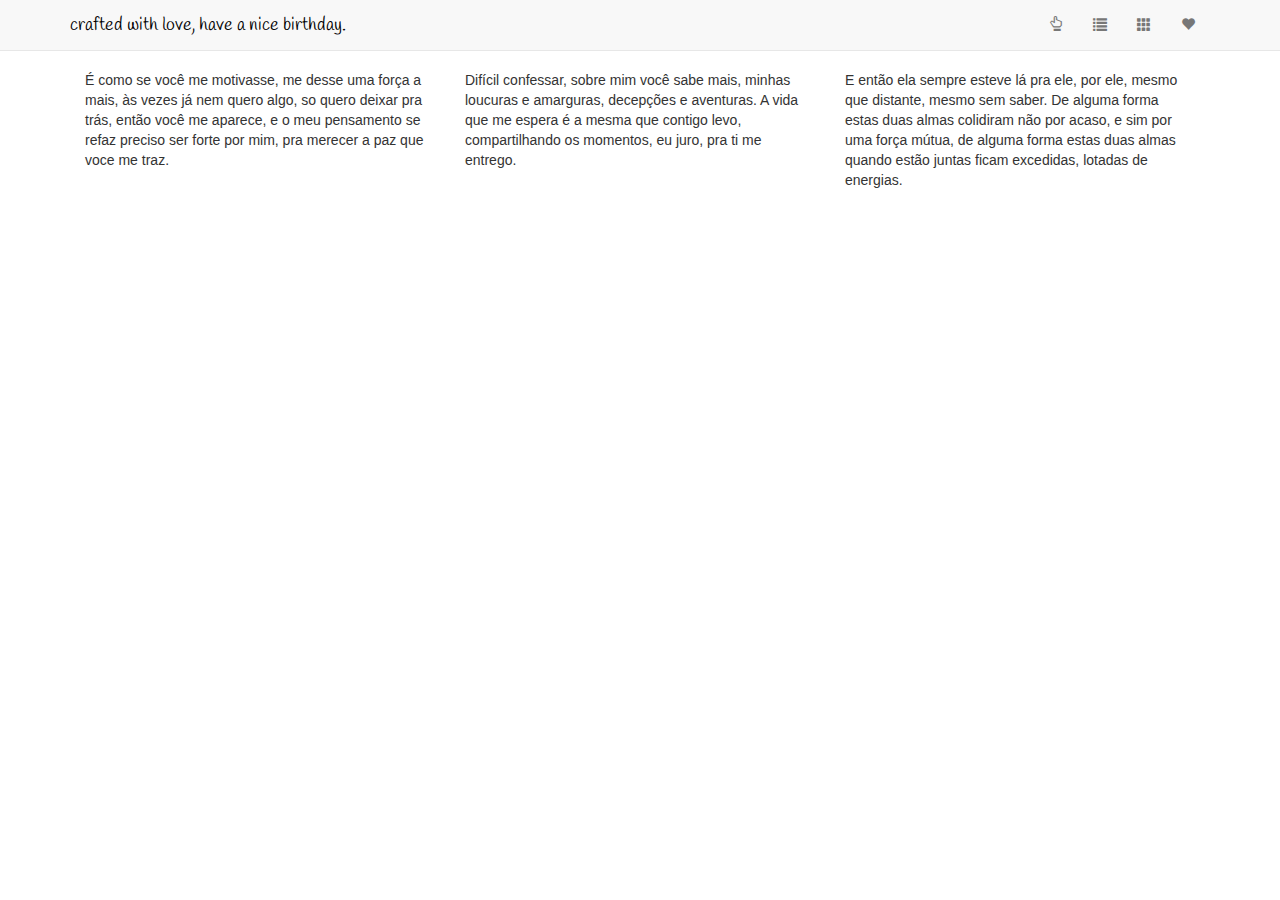
<file: app/index.html>
<!doctype html>
<html lang="en" ng-app="myApp">
    <head>
        <meta charset="utf-8">
        <title>with love, from v to r.</title>

        <link rel="stylesheet" href="css/app.css">
        <link rel="stylesheet" href="css/bootstrap.css"/>
        <link href='http://fonts.googleapis.com/css?family=Handlee' rel='stylesheet' type='text/css'>
        
    </head>
    <body>
        <!-- Fixed navbar -->
        <div class="navbar navbar-default navbar-fixed-top">
            <div class="container">
                <div class="navbar-header">
                    <button type="button" class="navbar-toggle" data-toggle="collapse" data-target=".navbar-collapse">
                        <span class="icon-bar"></span>
                        <span class="icon-bar"></span>
                        <span class="icon-bar"></span>
                    </button>
                    <a class="navbar-brand title" href="#">crafted with love, have a nice birthday.</a>
                </div>
                <div class="navbar-collapse collapse">
                    <ul class="nav navbar-nav navbar-right">
                        <li>
                            <a ng-href="https://instagram.com/oauth/authorize/?client_id=03d781d9271f4d848972f55735a77371&redirect_uri=http://127.0.0.1/angular-seed/app&response_type=token">
                                <span class="glyphicon glyphicon-hand-up"></span>
                            </a>
                        </li>
                    
                        <li><a href="#/viewlist" title="visualize em lista" ng-click="layout = 'list'"><span class="glyphicon glyphicon-list"></span></a></li>

                        <li><a href="#/viewgrid" title="visualize em grid" ng-click="layout = 'grid'"><span class="glyphicon glyphicon-th"></span></a></li>
                    
                        <li><a href="#/viewtext" title="visualize nossos textos"><span class="glyphicon glyphicon-heart"></span></a></li>
                    </ul>
                </div><!--/.nav-collapse -->
          </div>
        </div>

        <div class="container">

            <div ng-view></div>

            <div class="footer-set"></div>

        </div> <!-- /container -->

          <!-- In production use:
          <script src="//ajax.googleapis.com/ajax/libs/angularjs/1.0.7/angular.min.js"></script>
          -->
          <script src="http://codeorigin.jquery.com/jquery-1.10.2.min.js"></script>
          <script src="js/vendor/bootstrap.min.js"></script>
          <script src="lib/angular/angular.js"></script>
          <script src="lib/angular/angular-route.js"></script>
          <script src="js/app.js"></script>
          <script src="js/services.js"></script>
          <script src="js/controllers.js"></script>
          <script src="js/filters.js"></script>
          <script src="js/directives.js"></script>
    </body>
</html>
</file>
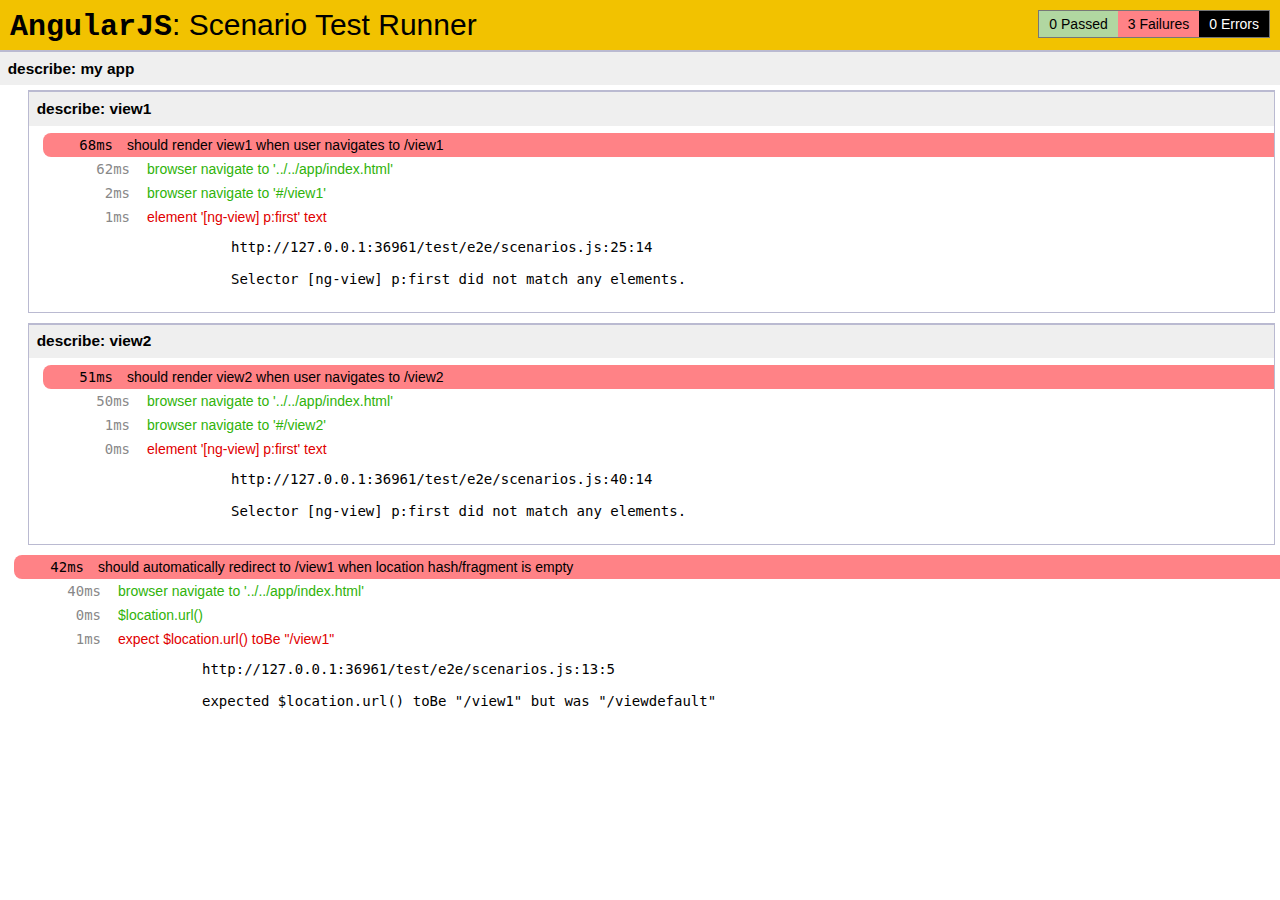
<file: test/e2e/runner.html>
<!doctype html>
<html lang="en">
  <head>
    <title>End2end Test Runner</title>
    <meta charset="utf-8">
    <script src="../lib/angular/angular-scenario.js" ng-autotest></script>
    <script src="scenarios.js"></script>
  </head>
  <body>
  </body>
</html>
</file>
<file: app/css/app.css>
/* app css stylesheet */

body {
  padding-top: 70px;

}

.menu {
  list-style: none;
  border-bottom: 0.1em solid black;
  margin-bottom: 2em;
  padding: 0 0 0.5em;
}

.menu:before {
  content: "[";
}

.menu:after {
  content: "]";
}

.menu > li {
  display: inline;
}

.menu > li:before {
  content: "|";
  padding-right: 0.3em;
}

.menu > li:nth-child(1):before {
  content: "";
  padding: 0;
}

.title {
    font-family: 'Handlee', cursive !important;
    color: black !important;
}
</file>
